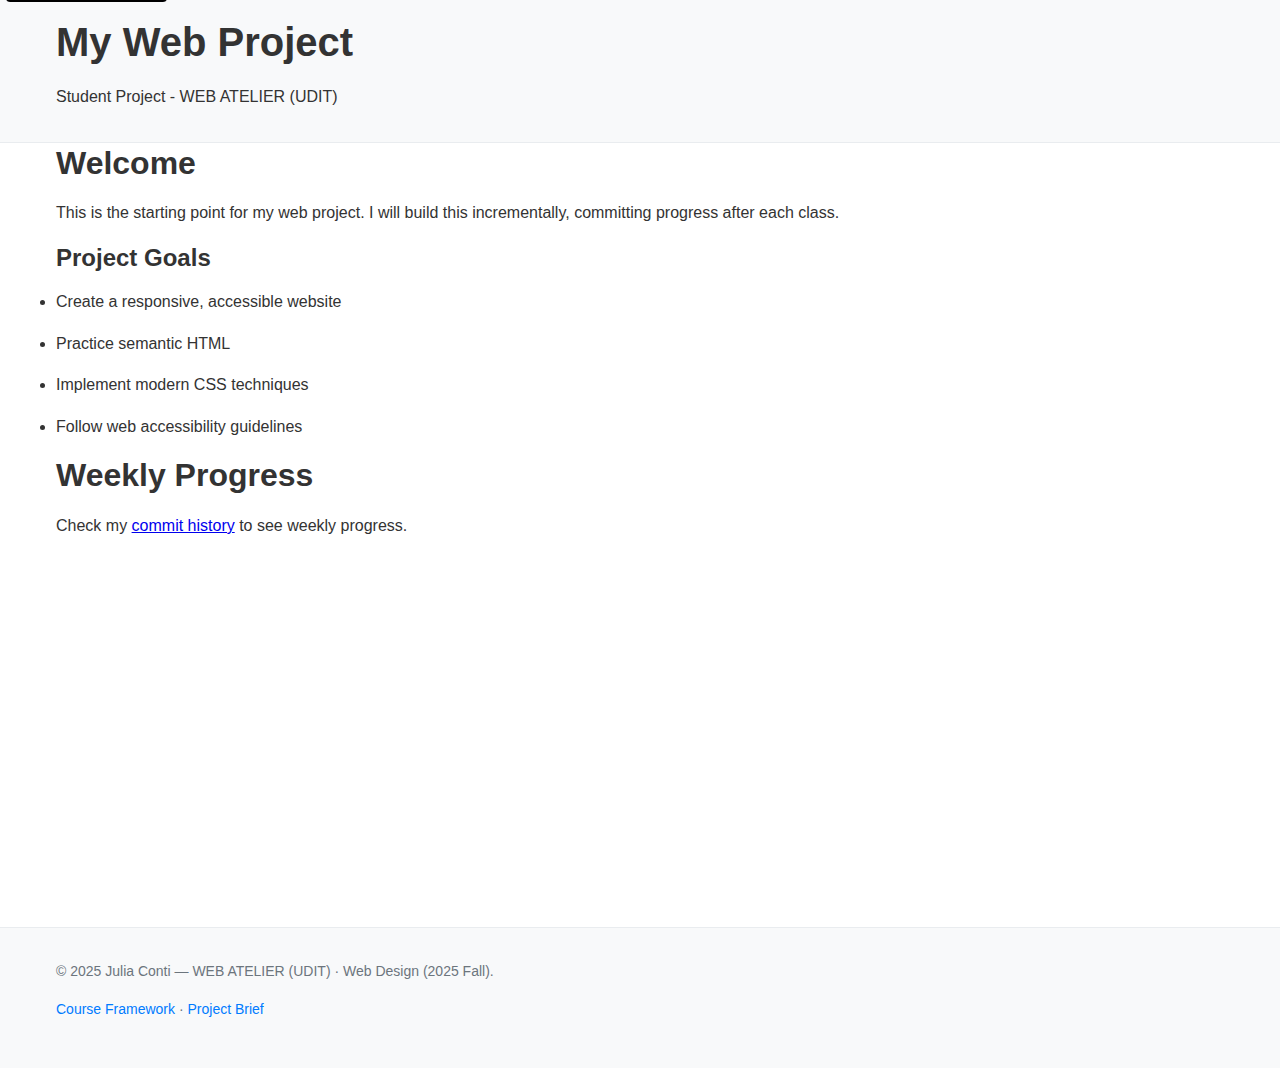
<file: index.html>
<!DOCTYPE html>
<html lang="en">
	<head>
		<meta charset="UTF-8" />
		<meta name="viewport" content="width=device-width, initial-scale=1.0" />
		<title>My Web Project - WEB ATELIER (UDIT)</title>
		<meta name="description" content="A student web project for WEB ATELIER (UDIT) course" />
		<link rel="stylesheet" href="assets/css/style.css" />
	</head>
	<body>
		<a href="#main" class="skip-link">Skip to main content</a>

		<header>
			<div class="container">
				<h1>My Web Project</h1>
				<p>Student Project - WEB ATELIER (UDIT)</p>
			</div>
		</header>

		<main id="main" class="container">
			<section>
				<h2>Welcome</h2>
				<p>
					This is the starting point for my web project. I will build this incrementally, committing progress after each
					class.
				</p>

				<h3>Project Goals</h3>
				<ul>
					<li>Create a responsive, accessible website</li>
					<li>Practice semantic HTML</li>
					<li>Implement modern CSS techniques</li>
					<li>Follow web accessibility guidelines</li>
				</ul>
			</section>

			<section>
				<h2>Weekly Progress</h2>
				<p>
					Check my
					<a href="https://github.com/[username]/[project-repo]/commits/main">commit history</a>
					to see weekly progress.
				</p>
			</section>
		</main>

		<footer>
			<div class="container">
				<p>© 2025 Julia Conti — WEB ATELIER (UDIT) · Web Design (2025 Fall).</p>
				<p>
					<a href="https://github.com/ruvebal/web-atelier-udit">Course Framework</a>
					·
					<a href="project-brief.md">Project Brief</a>
				</p>
			</div>
		</footer>

		<script src="assets/js/main.js"></script>
	</body>
</html>
</file>
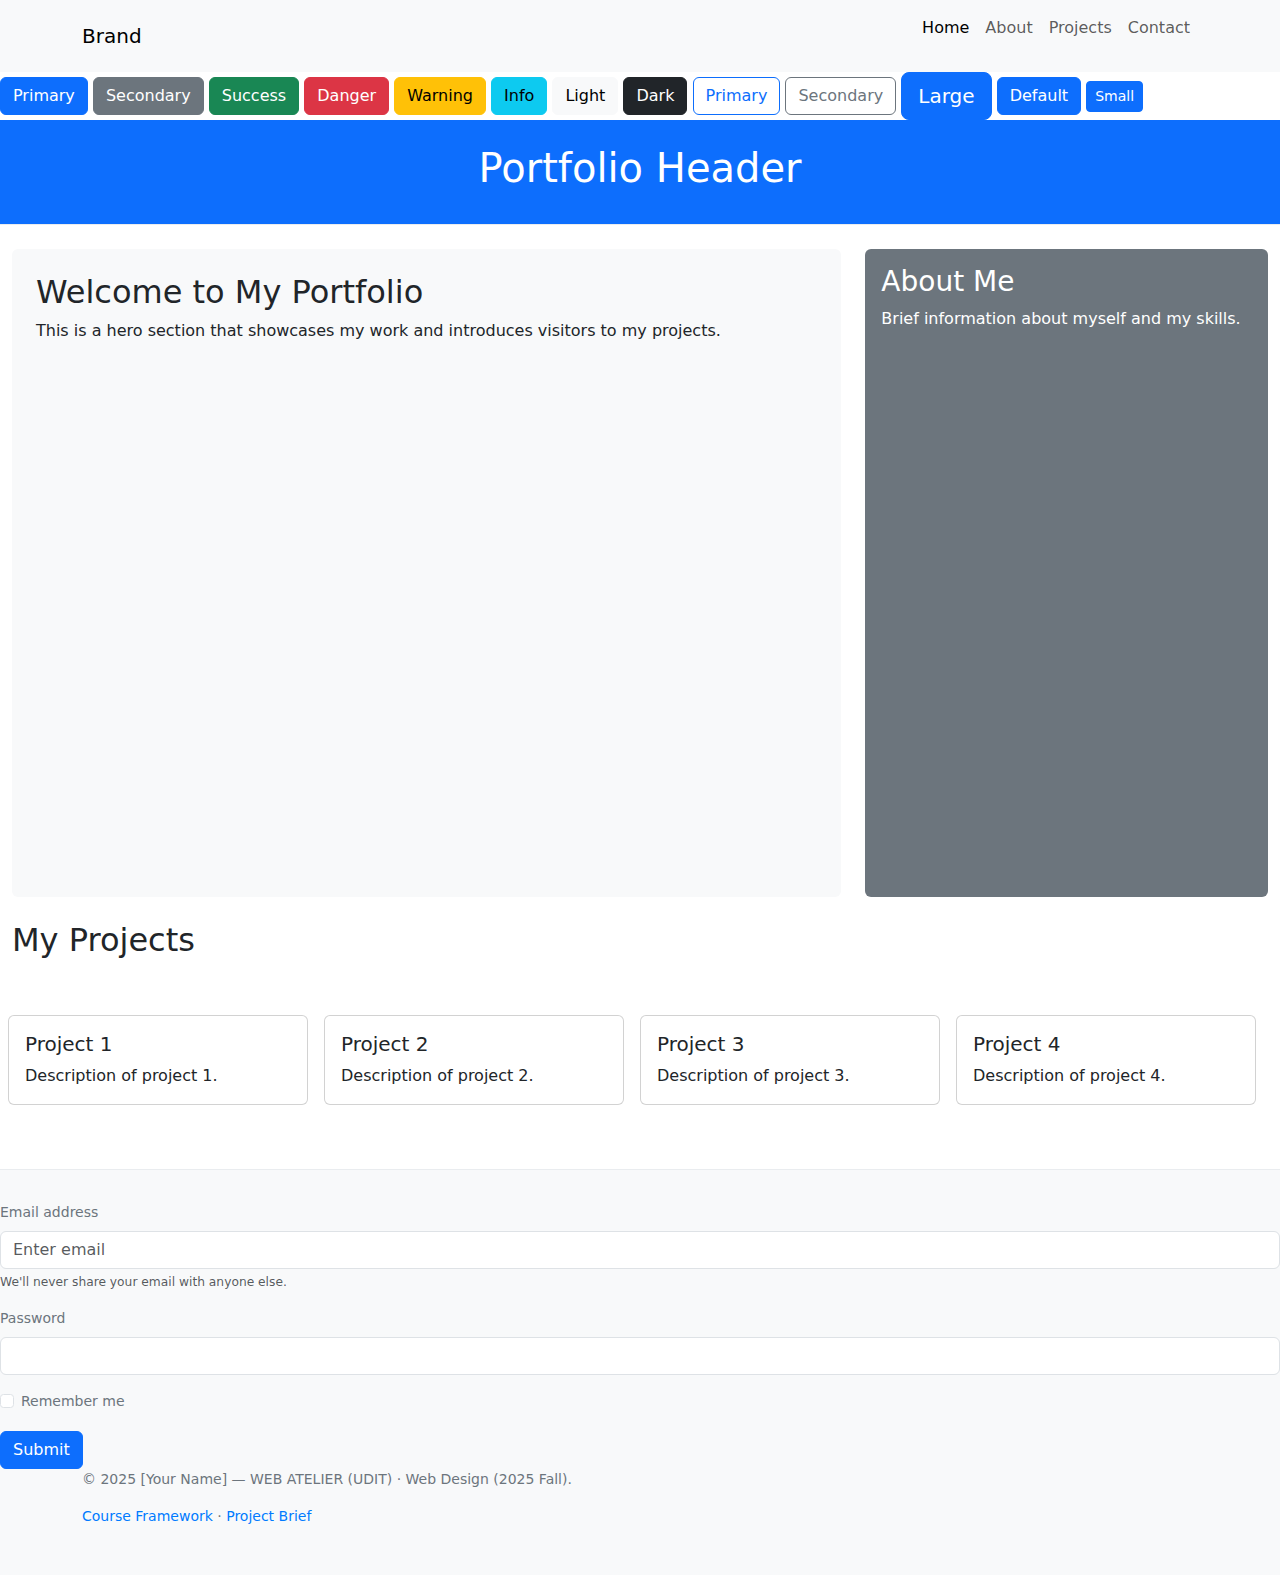
<file: resources/index.html>
<!DOCTYPE html> <!-- Declaración del tipo de documento: HTML5 -->
<html lang="es"> <!-- Idioma principal del documento: español -->
	<!-- Light mode (default) -->
<html lang="en" data-bs-theme="light">

<!-- Dark mode -->
<html lang="en" data-bs-theme="dark">

<!-- Auto (follows OS preference) -->
<html lang="en" data-bs-theme="auto">
	<head>
		<meta name="viewport" content="width=device-width, initial-scale=1.0" /> <!-- Hace el sitio responsive en dispositivos móviles -->
		<title>Project Web 2025</title> <!-- Título que aparece en la pestaña del navegador -->
		<meta name="description" content="A student web project for WEB ATELIER (UDIT) course" /> <!-- Descripción para SEO -->
		<link rel="stylesheet" href="../assets/css/style.css" /> <!-- Enlace a la hoja de estilos principal -->
		<meta charset="utf-8" />
		<meta name="viewport" content="width=device-width, initial-scale=1" />
		<title>Bootstrap Grid Test</title>
		<link
			href="https://cdn.jsdelivr.net/npm/bootstrap@5.3.3/dist/css/bootstrap.min.css"
			rel="stylesheet"
			integrity="sha384-QWTKZyjpPEjISv5WaRU9OFeRpok6YctnYmDr5pNlyT2bRjXh0JMhjY6hW+ALEwIH"
			crossorigin="anonymous" />
		<!-- Sugerencia: Puedes añadir favicon y fuentes externas aquí para mejorar la apariencia -->
	</head>
			<nav class="navbar navbar-expand-lg navbar-light bg-light">
	<div class="container">
		<a class="navbar-brand" href="#">Brand</a>

		<button class="navbar-toggler" type="button" data-bs-toggle="collapse" data-bs-target="#navbarNav">
			<span class="navbar-toggler-icon"></span>
		</button>

		<div class="collapse navbar-collapse" id="navbarNav">
			<ul class="navbar-nav ms-auto">
				<li class="nav-item">
					<a class="nav-link active" href="#">Home</a>
				</li>
				<li class="nav-item">
					<a class="nav-link" href="#">About</a>
				</li>
				<li class="nav-item">
					<a class="nav-link" href="#">Projects</a>
				</li>
				<li class="nav-item">
					<a class="nav-link" href="#">Contact</a>
				</li>
			</ul>
		</div>
	</div>
</nav>
	<body>
		<!-- Button variants -->
<button type="button" class="btn btn-primary">Primary</button>
<button type="button" class="btn btn-secondary">Secondary</button>
<button type="button" class="btn btn-success">Success</button>
<button type="button" class="btn btn-danger">Danger</button>
<button type="button" class="btn btn-warning">Warning</button>
<button type="button" class="btn btn-info">Info</button>
<button type="button" class="btn btn-light">Light</button>
<button type="button" class="btn btn-dark">Dark</button>

<!-- Outline buttons -->
<button type="button" class="btn btn-outline-primary">Primary</button>
<button type="button" class="btn btn-outline-secondary">Secondary</button>

<!-- Button sizes -->
<button type="button" class="btn btn-primary btn-lg">Large</button>
<button type="button" class="btn btn-primary">Default</button>
<button type="button" class="btn btn-primary btn-sm">Small</button>
		<div class="container-fluid">
	<!-- Header -->
	<header class="row bg-primary text-white py-4">
		<div class="col-12">
			<h1 class="text-center">Portfolio Header</h1>
		</div>
	</header>

	<!-- Main Content -->
	<main class="row py-4 g-4">
		<!-- Hero Section -->
		<section class="col-lg-8">
			<div class="bg-light p-4 rounded h-100">
				<h2>Welcome to My Portfolio</h2>
				<p>This is a hero section that showcases my work and introduces visitors to my projects.</p>
			</div>
		</section>

		<!-- Sidebar -->
		<aside class="col-lg-4">
			<div class="bg-secondary text-white p-3 rounded h-100">
				<h3>About Me</h3>
				<p>Brief information about myself and my skills.</p>
			</div>
		</aside>
	</main>

	<!-- Projects Grid -->
	<section class="row">
		<div class="col-12 mb-3">
			<h2>My Projects</h2>
		</div>
		<div class="row row-cols-1 row-cols-sm-2 row-cols-lg-4 g-3">
			<div class="col">
				<div class="card h-100">
					<div class="card-body">
						<h5 class="card-title">Project 1</h5>
						<p class="card-text">Description of project 1.</p>
					</div>
				</div>
			</div>
			<div class="col">
				<div class="card h-100">
					<div class="card-body">
						<h5 class="card-title">Project 2</h5>
						<p class="card-text">Description of project 2.</p>
					</div>
				</div>
			</div>
			<div class="col">
				<div class="card h-100">
					<div class="card-body">
						<h5 class="card-title">Project 3</h5>
						<p class="card-text">Description of project 3.</p>
					</div>
				</div>
			</div>
			<div class="col">
				<div class="card h-100">
					<div class="card-body">
						<h5 class="card-title">Project 4</h5>
						<p class="card-text">Description of project 4.</p>
					</div>
				</div>
			</div>
		</div>
	</section>
</div>
</body>
<footer>
	<form>
	<div class="mb-3">
		<label for="email" class="form-label">Email address</label>
		<input type="email" class="form-control" id="email" placeholder="Enter email" />
		<div class="form-text">We'll never share your email with anyone else.</div>
	</div>

	<div class="mb-3">
		<label for="password" class="form-label">Password</label>
		<input type="password" class="form-control" id="password" />
	</div>

	<div class="mb-3 form-check">
		<input type="checkbox" class="form-check-input" id="remember" />
		<label class="form-check-label" for="remember">Remember me</label>
	</div>

	<button type="submit" class="btn btn-primary">Submit</button>
</form>
			<div class="container">
				<p>© 2025 [Your Name] — WEB ATELIER (UDIT) · Web Design (2025 Fall).</p> <!-- Pie de página con créditos -->
				<p>
					<a href="https://github.com/ruvebal/web-atelier-udit">Course Framework</a>
					·
					<a href="project-brief.md">Project Brief</a>
				</p>
				<!-- Sugerencia: Puedes agregar enlaces a redes sociales o contacto aquí -->
			</div>
		</footer>
</html>
</file>
<file: assets/css/style.css>
/* WEB ATELIER (UDIT) - Student Project Template Styles */

/* Reset and base styles */
* {
	box-sizing: border-box;
	margin: 0;
	padding: 0;
}

html {
	font-size: 16px;
	line-height: 1.6;
	scroll-behavior: smooth;
}

body {
	font-family: -apple-system, BlinkMacSystemFont, 'Segoe UI', Roboto, Oxygen, Ubuntu, Cantarell, sans-serif;
	color: #333;
	background-color: #fff;
	margin: 0;
	padding: 0;
}

/* Typography */
h1,
h2,
h3,
h4,
h5,
h6 {
	font-weight: 600;
	line-height: 1.3;
	margin: 0 0 1rem 0;
}

h1 {
	font-size: 2.5rem;
}
h2 {
	font-size: 2rem;
}
h3 {
	font-size: 1.5rem;
}

p,
li {
	margin-bottom: 1rem;
}

/* Layout */
.container {
	max-width: 1200px;
	margin: 0 auto;
	padding: 0 1rem;
}

main {
	min-height: 80vh;
	padding: 2rem 0;
}

/* Header */
header {
	background: #f8f9fa;
	padding: 1rem 0;
	border-bottom: 1px solid #e9ecef;
}

/* Footer */
footer {
	background: #f8f9fa;
	padding: 2rem 0;
	margin-top: 4rem;
	border-top: 1px solid #e9ecef;
	font-size: 0.875rem;
	color: #6c757d;
}

footer a {
	color: #007bff;
	text-decoration: none;
}

footer a:hover {
	text-decoration: underline;
}

/* Responsive design */
@media (max-width: 768px) {
	html {
		font-size: 14px;
	}

	.container {
		padding: 0 0.5rem;
	}

	h1 {
		font-size: 2rem;
	}
	h2 {
		font-size: 1.75rem;
	}
	h3 {
		font-size: 1.25rem;
	}
}

/* Accessibility */
@media (prefers-reduced-motion: reduce) {
	html {
		scroll-behavior: auto;
	}
}

/* Focus styles for keyboard navigation */
a:focus,
button:focus,
input:focus,
textarea:focus,
select:focus {
	outline: 2px solid #007bff;
	outline-offset: 2px;
}

/* Skip link for screen readers */
.skip-link {
	position: absolute;
	top: -40px;
	left: 6px;
	background: #000;
	color: #fff;
	padding: 8px;
	text-decoration: none;
	border-radius: 4px;
	z-index: 1000;
}

.skip-link:focus {
	top: 6px;
}
</file>
